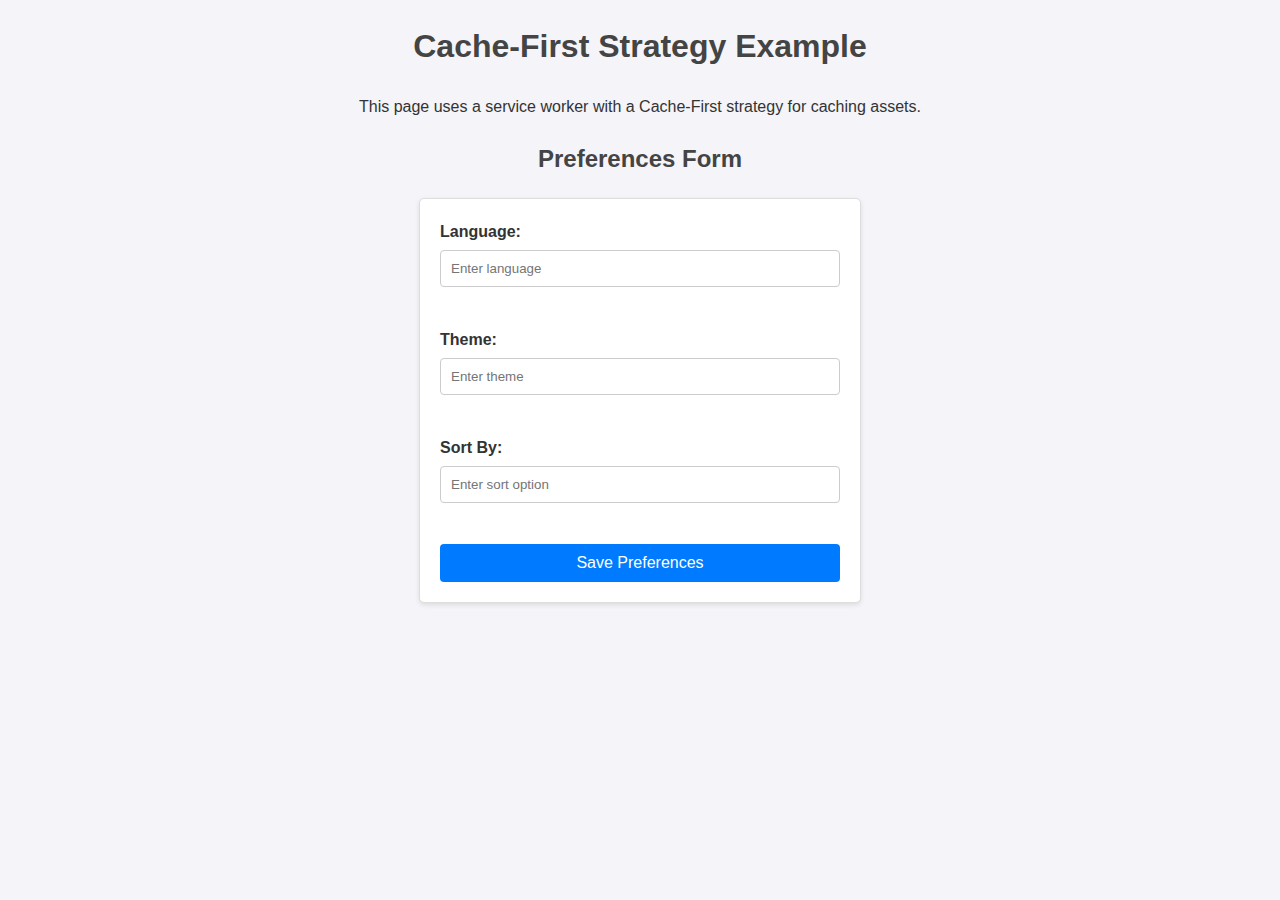
<file: cachefirst/index.html>
<!DOCTYPE html>
<html lang="en">
<head>
  <meta charset="UTF-8">
  <meta name="viewport" content="width=device-width, initial-scale=1.0">
  <title>Cache-First Strategy with Service Worker</title>
  <link rel="manifest" href="/manifest.json">
  <link rel="stylesheet" href="style.css">
</head>
<body>
  <h1>Cache-First Strategy Example</h1>
  <p>This page uses a service worker with a Cache-First strategy for caching assets.</p>

  <h2>Preferences Form</h2>
  <form id="preferences-form">
    <label for="language">Language:</label>
    <input type="text" id="language" placeholder="Enter language" required><br><br>

    <label for="theme">Theme:</label>
    <input type="text" id="theme" placeholder="Enter theme" required><br><br>

    <label for="sortOption">Sort By:</label>
    <input type="text" id="sortOption" placeholder="Enter sort option" required><br><br>

    <button type="submit">Save Preferences</button>
  </form>

  <script src="main.js"></script>
</body>
</html>
</file>
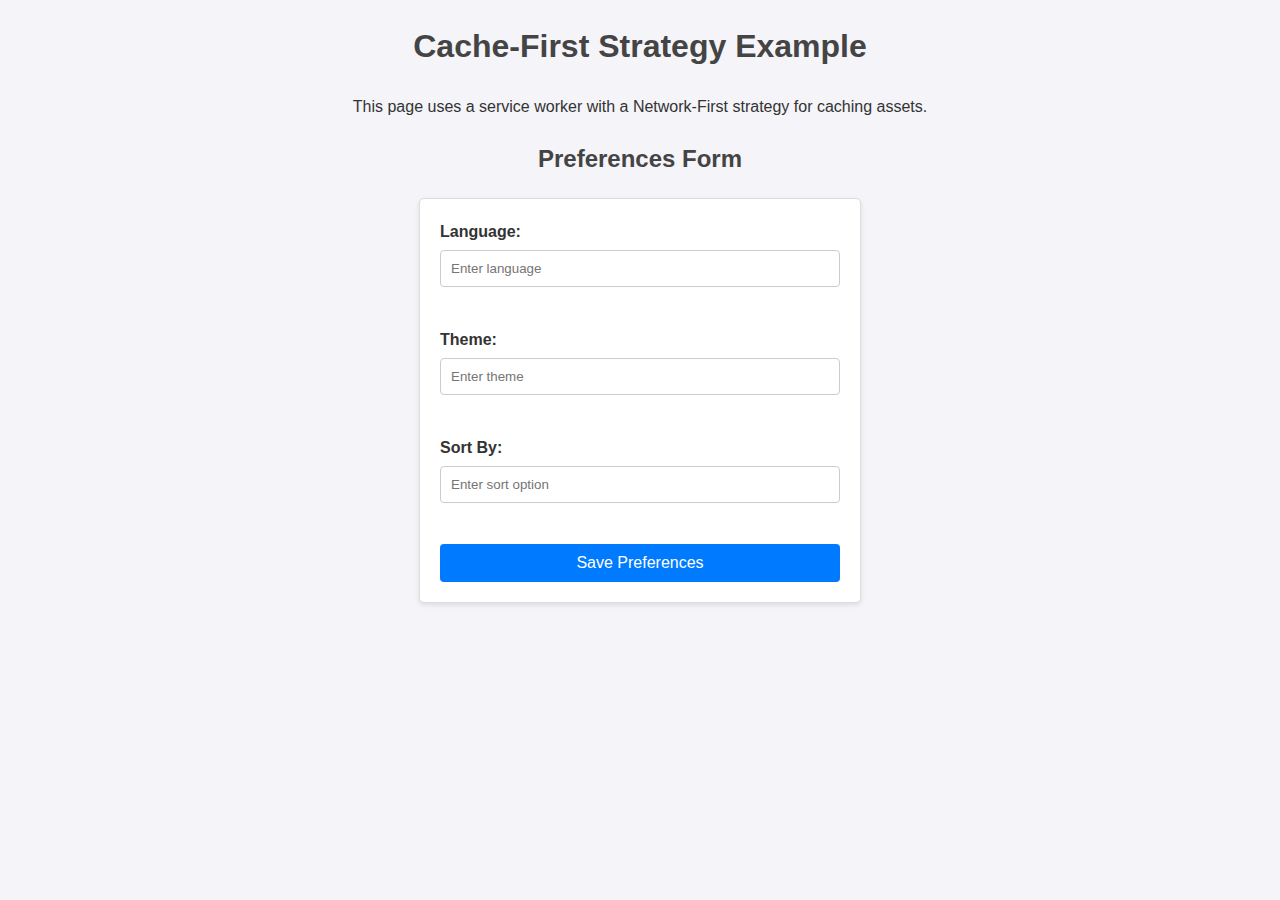
<file: networkfirst/index.html>
<!DOCTYPE html>
<html lang="en">
<head>
  <meta charset="UTF-8">
  <meta name="viewport" content="width=device-width, initial-scale=1.0">
  <title>Network-First Strategy with Service Worker</title>
  <link rel="manifest" href="/manifest.json">
  <link rel="stylesheet" href="style.css">
</head>
<body>
  <h1>Cache-First Strategy Example</h1>
  <p>This page uses a service worker with a Network-First strategy for caching assets.</p>

  <h2>Preferences Form</h2>
  <form id="preferences-form">
    <label for="language">Language:</label>
    <input type="text" id="language" placeholder="Enter language" required><br><br>

    <label for="theme">Theme:</label>
    <input type="text" id="theme" placeholder="Enter theme" required><br><br>

    <label for="sortOption">Sort By:</label>
    <input type="text" id="sortOption" placeholder="Enter sort option" required><br><br>

    <button type="submit">Save Preferences</button>
  </form>

  <script src="main.js"></script>
</body>
</html>
</file>
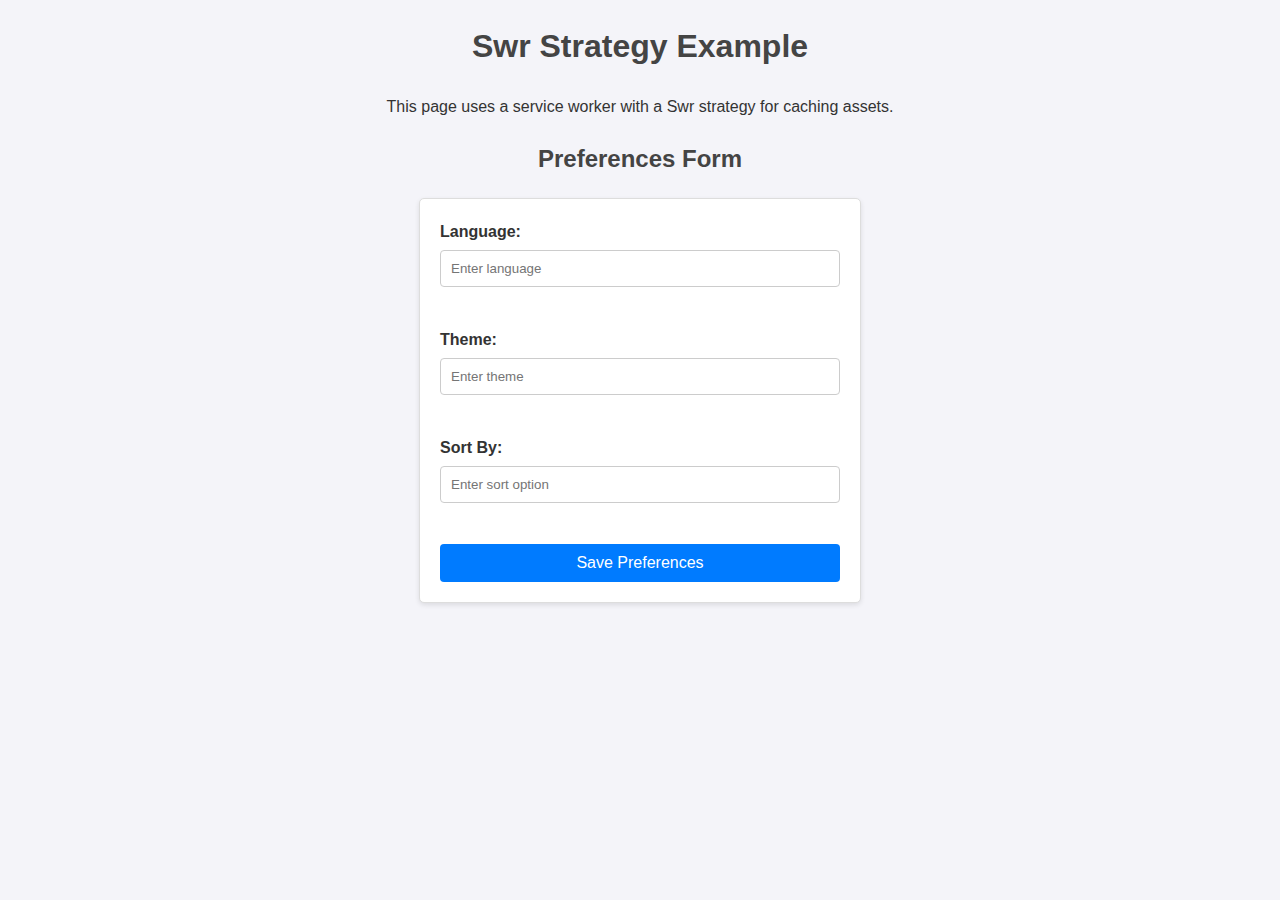
<file: stale-while-revalidate/index.html>
<!DOCTYPE html>
<html lang="en">
<head>
  <meta charset="UTF-8">
  <meta name="viewport" content="width=device-width, initial-scale=1.0">
  <title>Swr Strategy with Service Worker</title>
  <link rel="manifest" href="/manifest.json">
  <link rel="stylesheet" href="style.css">
</head>
<body>
  <h1>Swr Strategy Example</h1>
  <p>This page uses a service worker with a Swr strategy for caching assets.</p>

  <h2>Preferences Form</h2>
  <form id="preferences-form">
    <label for="language">Language:</label>
    <input type="text" id="language" placeholder="Enter language" required><br><br>

    <label for="theme">Theme:</label>
    <input type="text" id="theme" placeholder="Enter theme" required><br><br>

    <label for="sortOption">Sort By:</label>
    <input type="text" id="sortOption" placeholder="Enter sort option" required><br><br>

    <button type="submit">Save Preferences</button>
  </form>

  <script src="main.js"></script>
</body>
</html>
</file>
<file: cachefirst/style.css>
/* General Styles */
body {
    font-family: Arial, sans-serif;
    margin: 0;
    padding: 0;
    background-color: #f4f4f9;
    color: #333;
    line-height: 1.6;
  }
  
  h1, h2 {
    text-align: center;
    color: #444;
  }
  
  p {
    text-align: center;
    margin-bottom: 20px;
  }
  
  /* Form Styles */
  form {
    max-width: 400px;
    margin: 20px auto;
    padding: 20px;
    background: #fff;
    border: 1px solid #ddd;
    border-radius: 5px;
    box-shadow: 0 2px 5px rgba(0, 0, 0, 0.1);
  }
  
  label {
    display: block;
    margin-bottom: 5px;
    font-weight: bold;
  }
  
  input[type="text"] {
    width: 100%;
    padding: 10px;
    margin-bottom: 15px;
    border: 1px solid #ccc;
    border-radius: 4px;
    box-sizing: border-box;
  }
  
  button {
    display: block;
    width: 100%;
    padding: 10px;
    background-color: #007bff;
    color: white;
    border: none;
    border-radius: 4px;
    cursor: pointer;
    font-size: 16px;
  }
  
  button:hover {
    background-color: #0056b3;
  }
</file>
<file: networkfirst/style.css>
/* General Styles */
body {
    font-family: Arial, sans-serif;
    margin: 0;
    padding: 0;
    background-color: #f4f4f9;
    color: #333;
    line-height: 1.6;
  }
  
  h1, h2 {
    text-align: center;
    color: #444;
  }
  
  p {
    text-align: center;
    margin-bottom: 20px;
  }
  
  /* Form Styles */
  form {
    max-width: 400px;
    margin: 20px auto;
    padding: 20px;
    background: #fff;
    border: 1px solid #ddd;
    border-radius: 5px;
    box-shadow: 0 2px 5px rgba(0, 0, 0, 0.1);
  }
  
  label {
    display: block;
    margin-bottom: 5px;
    font-weight: bold;
  }
  
  input[type="text"] {
    width: 100%;
    padding: 10px;
    margin-bottom: 15px;
    border: 1px solid #ccc;
    border-radius: 4px;
    box-sizing: border-box;
  }
  
  button {
    display: block;
    width: 100%;
    padding: 10px;
    background-color: #007bff;
    color: white;
    border: none;
    border-radius: 4px;
    cursor: pointer;
    font-size: 16px;
  }
  
  button:hover {
    background-color: #0056b3;
  }
</file>
<file: stale-while-revalidate/style.css>
/* General Styles */
body {
    font-family: Arial, sans-serif;
    margin: 0;
    padding: 0;
    background-color: #f4f4f9;
    color: #333;
    line-height: 1.6;
  }
  
  h1, h2 {
    text-align: center;
    color: #444;
  }
  
  p {
    text-align: center;
    margin-bottom: 20px;
  }
  
  /* Form Styles */
  form {
    max-width: 400px;
    margin: 20px auto;
    padding: 20px;
    background: #fff;
    border: 1px solid #ddd;
    border-radius: 5px;
    box-shadow: 0 2px 5px rgba(0, 0, 0, 0.1);
  }
  
  label {
    display: block;
    margin-bottom: 5px;
    font-weight: bold;
  }
  
  input[type="text"] {
    width: 100%;
    padding: 10px;
    margin-bottom: 15px;
    border: 1px solid #ccc;
    border-radius: 4px;
    box-sizing: border-box;
  }
  
  button {
    display: block;
    width: 100%;
    padding: 10px;
    background-color: #007bff;
    color: white;
    border: none;
    border-radius: 4px;
    cursor: pointer;
    font-size: 16px;
  }
  
  button:hover {
    background-color: #0056b3;
  }
</file>
